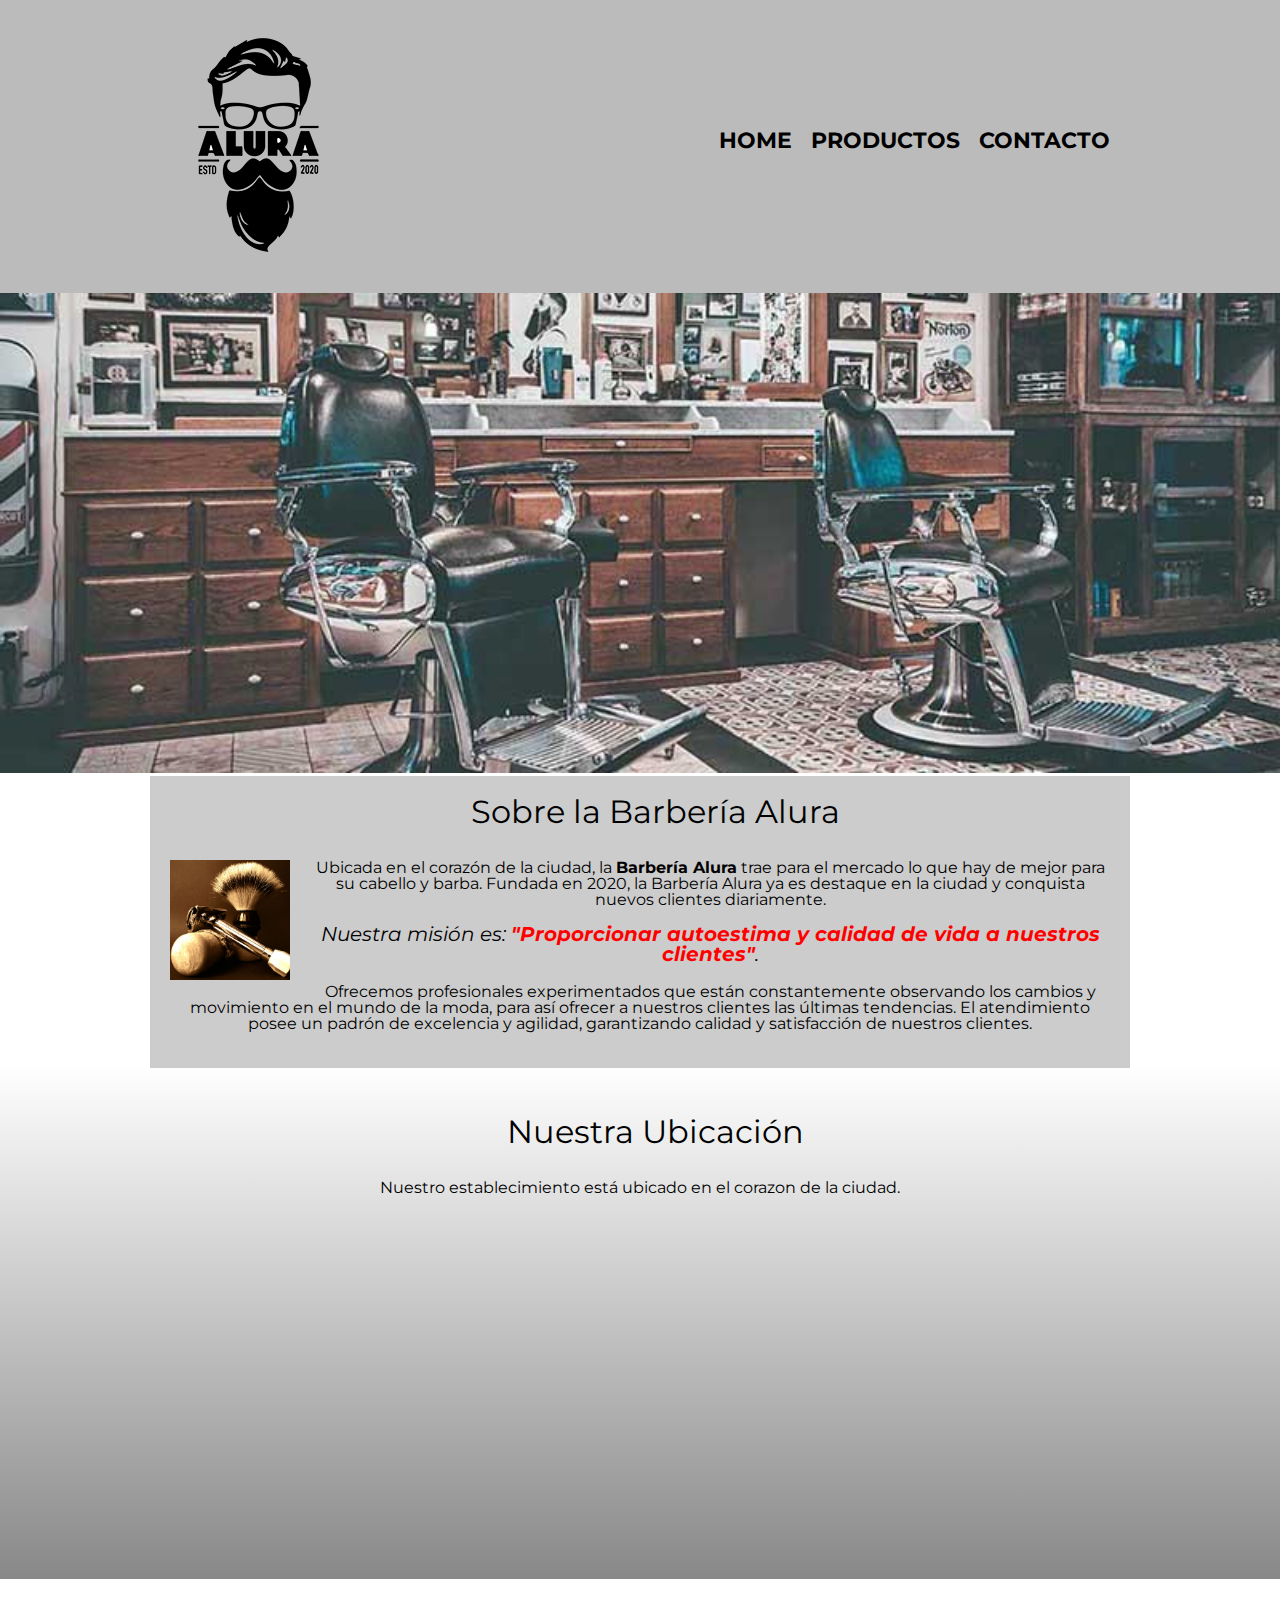
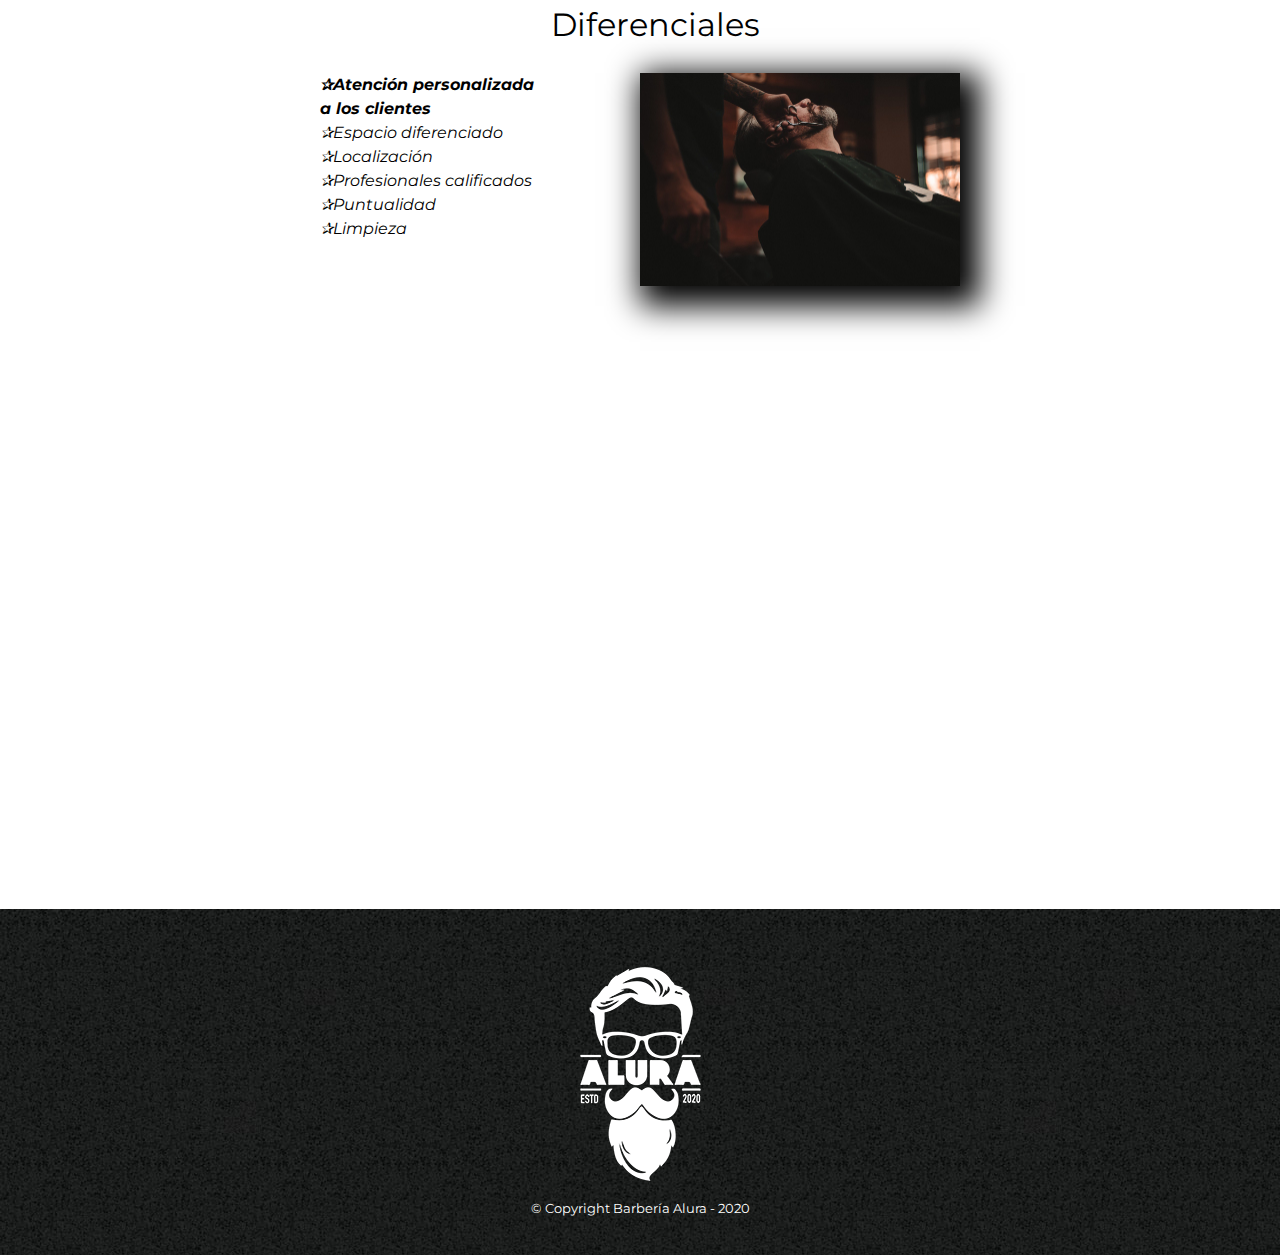
<file: index.html>
<!DOCTYPE html>
<html lang="es">
    <head>

        <meta charset="UTF-8">
        <meta name="viewport" whidth="device-width"> <!--queremos q use y adapte la pagina a moviles tambien-->
        <title>Barbería Alura</title>
        <link rel="stylesheet" href="css/reset.css">
        <!-- esto no se debe hacer  -->
        <link rel="stylesheet" href="css/style.css">
        <link rel="stylesheet" href="css/styles.css">
        <link rel="preconnect" href="https://fonts.googleapis.com">
        <link rel="preconnect" href="https://fonts.gstatic.com" crossorigin>
        <link href="https://fonts.googleapis.com/css2?family=Montserrat:wght@300&display=swap" rel="stylesheet">

    </head>

    <body>

        <header> <!--caracteriza el bloque del encabezado-->
            <div class="caja"> <!--Etiqueta para crer bloques-->
                <h1><img src="img/logo.png"></h1>
                <nav>
                    <ul>
                        <li><a href="index.html">Home</a></li>
                        <li><a href="productos.html">Productos</a></li>
                        <li><a href="contacto.html">Contacto</a></li>
                        
                    </ul>
                </nav>
            </div>
        </header>
        <img class="banner" src="img/banner.jpg">
        <main>
            <section class="principal">

                <h2 class="titulo-principal">Sobre la Barbería Alura</h2>

                <img class="utensilios" src="img/utensilios.jpg" alt="utensilios de un barbero">

                <p>Ubicada en el corazón de la ciudad, la <strong>Barbería Alura</strong> trae para el mercado lo que hay de mejor para su cabello y barba. Fundada en 2020, la Barbería Alura ya es destaque en la ciudad y conquista nuevos clientes diariamente.</p>
        
                <p id="mision"><em>Nuestra misión es: <strong>"Proporcionar autoestima y calidad de vida a nuestros clientes"</strong>.</em></p>
        
                <p>Ofrecemos profesionales experimentados que están constantemente observando los cambios y movimiento en el mundo de la moda, para así ofrecer a nuestros clientes las últimas tendencias. El atendimiento posee un padrón de excelencia y agilidad, garantizando calidad y satisfacción de nuestros clientes.</p>
            </section>
                
            <section class="mapa">
                <h3 class="titulo-principal">Nuestra Ubicación</h3>
                <p>Nuestro establecimiento está ubicado en el corazon de la ciudad.</p>
                
                <div class="mapa-contenido">
                    <iframe src="https://www.google.com/maps/embed?pb=!1m18!1m12!1m3!1d34784.869470159!2d-46.65499870427411!3d-23.593248407555798!2m3!1f0!2f0!3f0!3m2!1i1024!2i768!4f13.1!3m3!1m2!1s0x94ce5a2b2ed7f3a1%3A0xab35da2f5ca62674!2sCaelum%20-%20Education%20and%20Innovation!5e0!3m2!1ses-419!2sbr!4v1602972945026!5m2!1ses-419!2sbr" width="100%" height="300" frameborder="0" style="border:0;" allowfullscreen="" aria-hidden="false" tabindex="0"></iframe>
                </div>
                
            </section>
    
            <section class="diferenciales">

                <h3 class="titulo-principal">Diferenciales</h3>

                <div class="contenido-diferenciales">
                    <ul class="lista-diferenciales">
                        <li class="items">Atención personalizada a los clientes</li>
                        <li class="items">Espacio diferenciado</li>
                        <li class="items">Localización</li>
                        <li class="items">Profesionales calificados</li>
                        <li class="items">Puntualidad</li>
                        <li class="items">Limpieza</li>
                    </ul><img src="img/diferenciales.jpg" class="imagen-diferenciales">
                </div>
                <div class="video">
                    <iframe width="100%" height="315" src="https://www.youtube.com/embed/4Iugf-1Dkqs" title="YouTube video player" frameborder="0" allow="accelerometer; autoplay; clipboard-write; encrypted-media; gyroscope; picture-in-picture" allowfullscreen></iframe>
                </div>
            
            </section>


        </main>

        <!-- cometario solo para subir este cambio ok  -->

        <footer>
            <img src="/img/logo-blanco.png" alt="">
            <p class="copyright">&copy Copyright Barbería Alura - 2020</p>
        </footer>  
        
    </body>
</html>
</file>
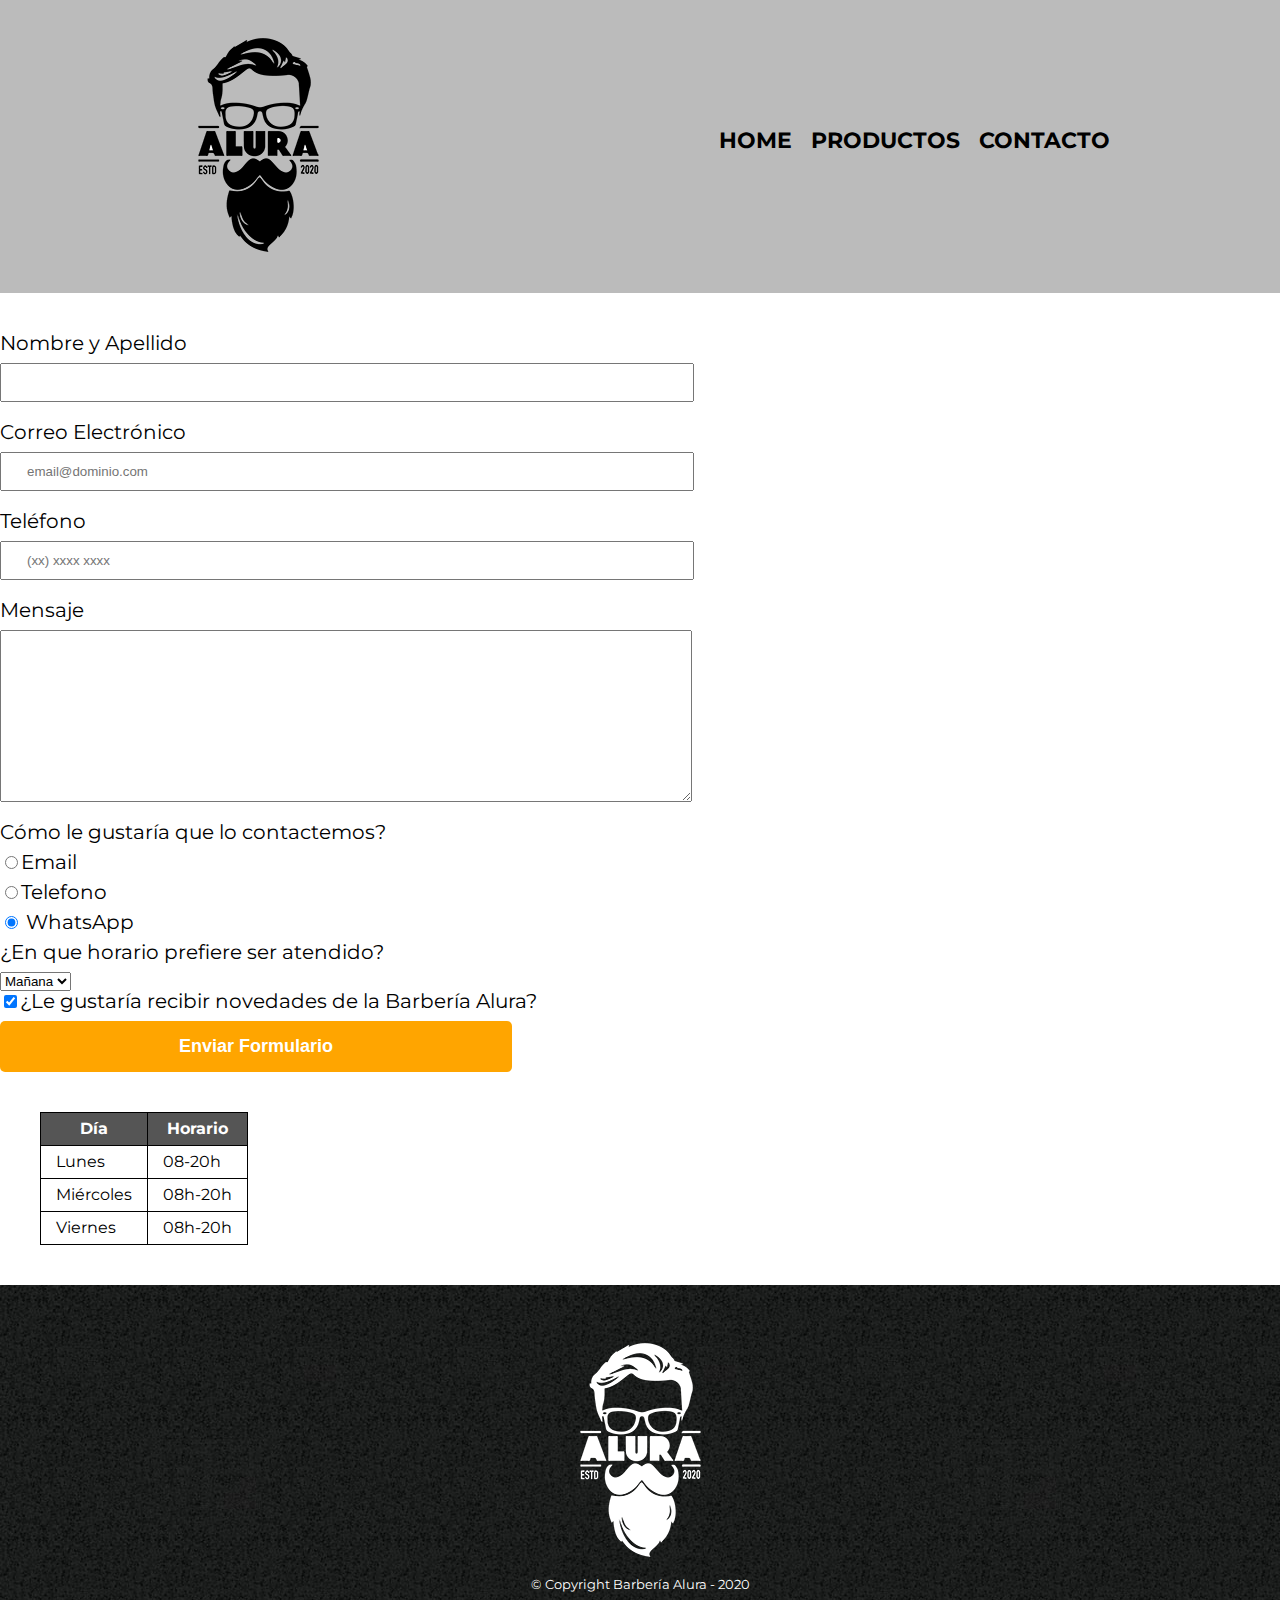
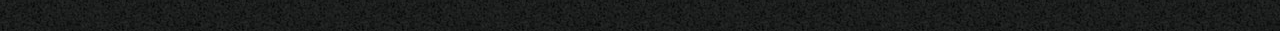
<file: contacto.html>
<!DOCTYPE html>
<html lang="en">
<head>
    <meta charset="UTF-8">
    <meta http-equiv="X-UA-Compatible" content="IE=edge">
    <meta name="viewport" content="width=device-width, initial-scale=1.0">
    <link rel="stylesheet" href="css/reset.css">
    <link rel="stylesheet" href="css/style.css">
    <link href="https://fonts.googleapis.com/css2?family=Montserrat:wght@300&display=swap" rel="stylesheet">

    <title>Contacto-Barbería Alura</title>
</head>
<body>
    <header> <!--caracteriza el bloque del encabezado-->
        <div class="caja"> <!--Etiqueta para crer bloques-->
            <h1><img src="img/logo.png" alt="Logo de la Barbería Alura"></h1>
            <nav>
                <ul>
                    <li><a href="index.html">Home</a></li>
                    <li><a href="productos.html">Productos</a></li>
                    <li><a href="contacto.html">Contacto</a></li>
                    
                </ul>
            </nav>
        </div>
    </header>
    <main>
        <form> <!--marca formulario-->
            <label for="nombreapellido">Nombre y Apellido</label> 
            <input type="text" id="nombreapellido" class="input-padron" required> <!--crea caja de texto para ingresar datos-->

            <label for="correoelectronico">Correo Electrónico</label> 
            <input type="email" id="correoelectronico" class="input-padron" required placeholder="email@dominio.com"> <!--crea caja de texto para ingresar datos-->

            <label for="telefono">Teléfono</label> 
            <input type="tel" id="telefono" class="input-padron" required placeholder="(xx) xxxx xxxx"> <!--crea caja de texto para ingresar datos-->

            <label for="mensaje">Mensaje</label>
            <textarea name="" id="mensaje" cols="70" rows="10" class="input-padron" required></textarea>

            <fieldset> 
                <legend>Cómo le gustaría que lo contactemos?</legend>

                <label for="radio-email"><input type="radio" name="contacto" value="email" id="radio-email">Email</label>
                
    
                <label for="radio-telefono"><input type="radio" name="contacto" value="telefono" id="radio-telefono">Telefono</label>
                
    
                <label for="radio-whatsapp"><input type="radio" name="contacto" value="whatsapp" id="radio-whatsapp" checked> <!--name contacto para seleccionar un solo radio-->WhatsApp</label>
                
            </fieldset>
            <fieldset> <!--datos que referencian a un mismo conjunto de datos-->
                <legend>¿En que horario prefiere ser atendido?</legend>
                <select>
                    <option>Mañana</option>
                    <option>Tarde</option>
                    <option>Noche</option>
                </select>
            
                
            </fieldset>

            <label class="checkbox"><input type="checkbox" checked>¿Le gustaría recibir novedades de la Barbería Alura?</label>
            

            <input type="submit" value="Enviar Formulario" class="enviar">
        </form>
        
        <table>

            <thead> 
                <tr>
                    <th>Día</th>
                    <th>Horario</th> 
                </tr>
            </thead>

            <tbody>                 <tr>
                    <td>Lunes</td>
                    <td>08-20h</td>  
                </tr>
    
                <tr>
                    <td>Miércoles</td>
                    <td>08h-20h</td>  
                </tr>
    
                <tr>
                    <td>Viernes</td>
                    <td>08h-20h</td>  
                </tr>
            </tbody>

            
        </table>
    </main>
    <footer>
        <img src="img/logo-blanco.png" alt="Logo de la Barbería Alura">
        <p class="copyright">&copy Copyright Barbería Alura - 2020</p>
    </footer>
</body>

</html>

<!--
    A crear una tabla HTML.
La etiqueta table, representa la tabla.
La etiqueta tr, representa la fila de la tabla.
La etiqueta td, representa la celda de la tabla.
La etiqueta thead, representa el encabezado de la tabla.
La etiqueta tbody, representa el cuerpo de la tabla.
La etiqueta th, representa la celda del encabezado de la tabla.
La etiqueta tfoot, representa el pie de página de la tabla.
-->
</file>
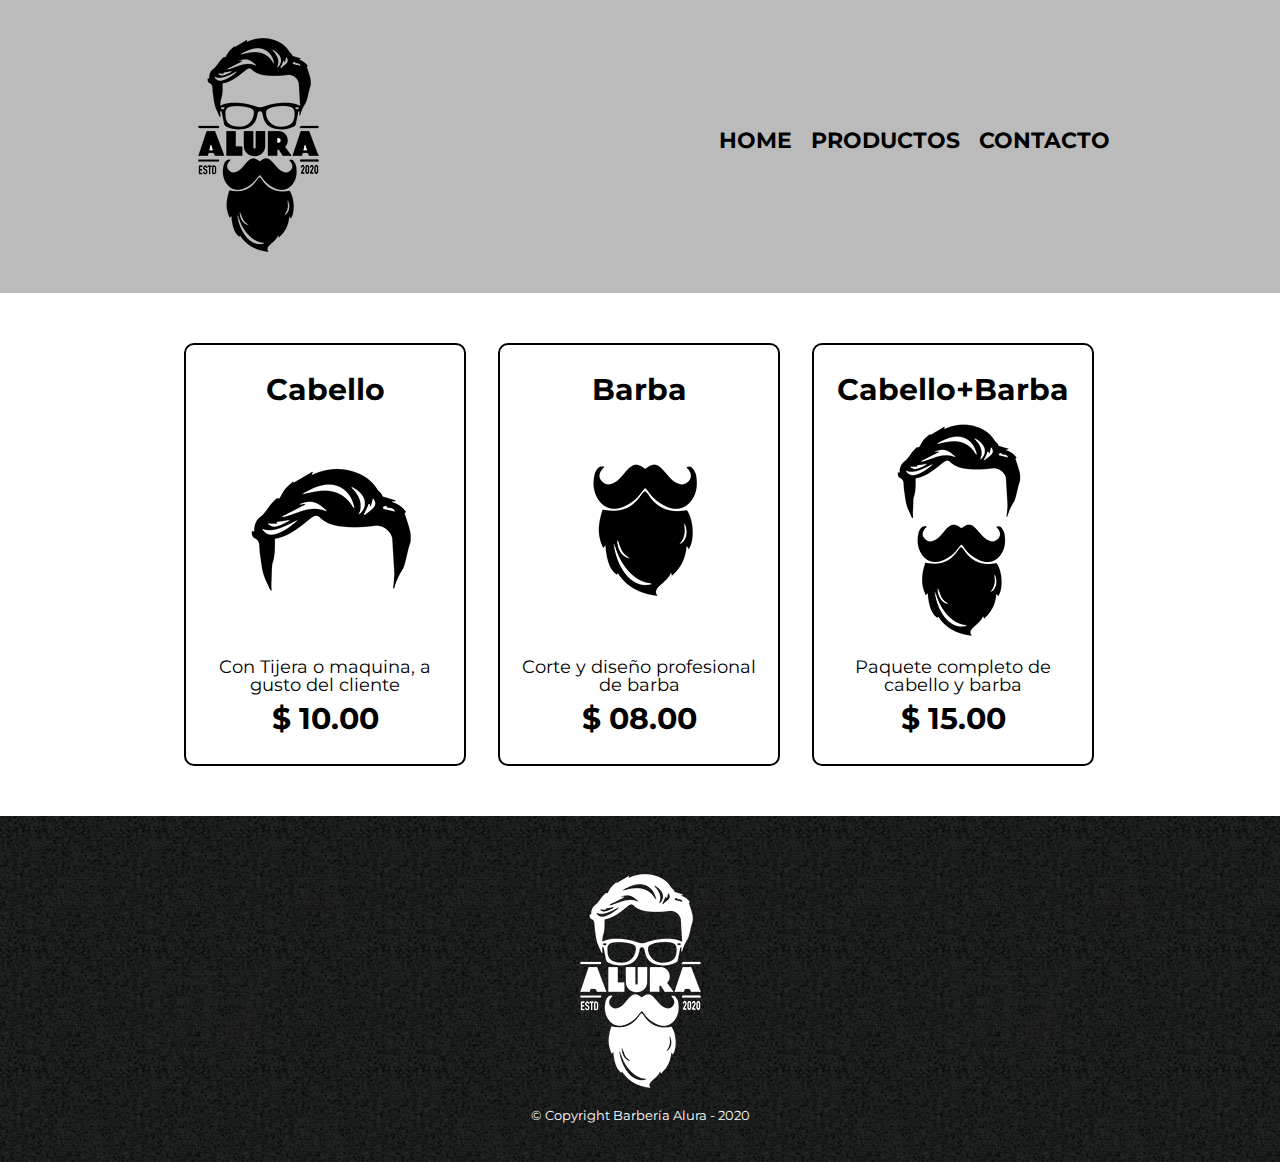
<file: productos.html>
<!DOCTYPE html>
<html lang="en">
<head>
    <meta charset="UTF-8">
    <meta http-equiv="X-UA-Compatible" content="IE=edge">
    <meta name="viewport" content="width=device-width, initial-scale=1.0">
    <link rel="stylesheet" href="/css/reset.css">
    <link rel="stylesheet" href="/css/style.css">
    <link href="https://fonts.googleapis.com/css2?family=Montserrat:wght@300&display=swap" rel="stylesheet">

    <title>Productos-Barberia Alura</title>
</head>
<body>
    <header> <!--caracteriza el bloque del encabezado-->
        <div class="caja"> <!--Etiqueta para crer bloques-->
            <h1><img src="/img/logo.png"></h1>
            <nav>
                <ul>
                    <li><a href="/index.html">Home</a></li>
                    <li><a href="/productos.html">Productos</a></li>
                    <li><a href="/contacto.html">Contacto</a></li>
                    
                </ul>
            </nav>
        </div>
    </header>
    <main> <!--contenido ppal de la pagina-->
        <ul class="productos">
            <li>
                <h2>Cabello</h2>
                <img src="/img/cabello.jpg" alt="">
                <p class="producto-descripcion">Con Tijera o maquina, a gusto del cliente</p>
                <p class="producto-precio">$ 10.00</p>
            </li>
            <li>
                <h2>Barba</h2>
                <img src="/img/barba.jpg" alt="">
                <p class="producto-descripcion">Corte y diseño profesional de barba</p>
                <p class="producto-precio">$ 08.00</p>
            </li>
            <li>
                <h2>Cabello+Barba</h2>
                <img src="/img/cabello+barba.jpg" alt="">
                <p class="producto-descripcion">Paquete completo de cabello y barba</p>
                <p class="producto-precio">$ 15.00</p>
            </li>
        </ul>

    </main>
    <footer>
        <img src="/img/logo-blanco.png" alt="">
        <p class="copyright">&copy Copyright Barbería Alura - 2020</p>
    </footer>
</body>

</html>
</file>
<file: css/style.css>
body {
    font-family: 'Montserrat', sans-serif;
}

header {
    background-color: #bbbbbb;
    padding: 20px 0;
}

.caja {
    width: 940px;
    position: relative;
    margin: 0 auto; /*alinea el bloque al centro*/
}
nav{
    position: absolute;
    top: 110px;
    right: 0px;

}
nav li {
    display: inline;
    margin: 0 0 0 15px; /*parametros de espacio entre palabras.*/
}

nav a {
    text-transform: uppercase;
    color: #000000;
    font-weight: bold; /* texto en negrita*/
    font-size: 22px;
    text-decoration: none;
}

nav a:hover{ /*captura movimiento del mouse en los links y los cambia de color*/ 
    color: #c68c19;
    text-decoration: underline;
}
.productos {
    width: 940px;
    margin: 0 auto;
    padding: 50px;
}
.productos li {
    display: inline-block; /*ajusta el tamaño en altura y largo*/
    text-align: center;
    width: 30%;
    vertical-align: top;
    margin: 0 1.5%;
    padding: 30px 20px; /* aumenta el tamaño interno, aumento el contenido*/
    box-sizing: border-box; /*configura el limite de espacio definido*/
    border: 2px solid #000000;
    border-radius: 10px;
}

.productos li:hover{
    border-color: #c68c19;
}

.productos li:active {
    border-color: #088c19;
}

.productos h2 {
    font-size: 30px;
    font-weight: bold;
}

.productos li:hover h2 {/* aumenta el tamaño del border al pasar el mouse por encima del elemento*/
    font-size: 33px;
}
.producto-descripcion {
    font-size: 18px;

}

.producto-precio {
    font-size: 30px;
    font-weight: bold;
    margin-top: 10px;

}

footer {
    text-align: center;
    background-image: url("https://johahm.github.io/Barberia/img/bg.jpg");
    padding: 40px;
}
.copyright {
    color: #ffffff;
    font-size: 13px;
}

form{
    margin: 40px 0;
}

form label, form legend{
    display: block;
    font-size: 20px;
    margin: 0 0 10px;
}

.input-padron{
    display: block;
    margin: 0 0 20px;
    padding: 10px 25px; /*espacio entre el borde y contenido*/
    width: 50%;  /*espacio de caracteres en el cuadro */
}

.checkboks {
    margin: 20px 0;
}

.enviar {
    width: 40%;
    padding: 15px 0;
    font-size: 18px;
    font-weight: bold;
    color: white;
    background: orange;
    border:none;
    border-radius: 5px;
    transition: 1s all ;
    cursor: pointer;
}

.enviar:hover {
    background: darkorange;
    transform: scale(1.1);

}

table {
    margin: 40px 40px; /*espacio de respiro entre los bloques*/
}

thead{
    background: #555555;
    color: white;
    font-weight: bold;

}

td, th{
    border: 1px solid #000000;
    padding: 8px 15px;
}

/*Aqui inicia el css para nuestra home*/

.banner {
    width: 100%;
}

.principal {
    padding: 3em 0;
    background: #FEFEFE;
    width: 940px;
    margin: 0 auto;
}
.titulo-principal {
    text-align: center;
    font-size: 2em;
    margin: 0 0 1em;
    clear: left;/*la imagen solo aplica para el bloque, no altera los titulos*/
}
/*
.titulo-pricipal::first-letter {
    font-weight: bold;  pseudo-elementos
}
.titulo-principal::before {
    content: "[";
}

.titulo-principal::after {
    content: "]";
}
p::first-line{
    font-style: italic;
} */
.principal p {
    margin: 0 0 1em;
}

.principal strong {
    font-weight: bold;
}
.principal em {
    font-style: italic;
}

.utensilios {
    width: 120px;
    float: left; /*imagen redondea el texto*/
    margin: 0 20px 20px 0;/*superior, derecha, inferior, izquierda*/
}
.mapa {
    padding: 3em 0;
    background: linear-gradient(#fefefe, #888888) /*45deg para colocar los colores verticales, 50%despues del color, radial-gradient*/
}
.mapa p {
    margin: 0 0 2em;
    text-align: center;
}
.mapa-contenido {
    width: 940px;
    margin: 0 auto;
}
.items:before{
    content:"✰" /*unicode para buscar modelos de iconos*/
}
.diferenciales {
    padding: 3em 0;
    background: #888888;
}
.contenido-diferenciales {
    width: 640px;
    margin: 0 auto;

        
}

.lista-diferenciales {
    width: 35%;
    display: inline-block;
    vertical-align: top;
    list-style: none; /*quita los puntos de la lista */
}
.items {
    line-height: 1.5;
}

.items:first-child{ /* pinta de negrito la primera fila de la lista*/
    font-weight: bold;
}
.imagen-diferenciales {
    width: 50%;
    transition: 400ms;
    box-shadow: 10px 10px 30px 10px black;/* configuracion de la sombra de la imagen, text-sadwon para texto. en google box shadom css generator mozzilla para probar online */
    float: right;
    
}
.imagen-diferenciales:hover{
    opacity: 50%;
}

.video {
    width: 560px;
    margin: 150px auto;
    padding: 10px;
}

@media screen and (max-width:480px) { 
    h1, h2 nav, p {
        text-align : center;
    }
    nav, h1, h2, footer {
        position: static;
    }
.caja, .principal, .mapa-contenido, .contenido-diferenciales, .video{
width: auto; 
}

.lista-diferenciales, .imagen-diferenciales {
    width: 100%;
}
.productos,.producto-descripcion, .producto-precio{
    width:100%;
}
}

/* aplica para los hijos de los parrafos
main > p {
    color: red; img + p para seleccionar el fondo de color a un parrafo. img ~~ p para colorcar color a todos los parrafos despues de la imagen. pero si queremos que uno en especial no lleve ese color, seria la clase con p:not(y aca el ide de ese parrafo). luego llaves y color para ese parrafo
    otro ::
    <h2>
<section>
    <h2>
    <p>
    <p>
    <h2>
</section> para selecciona el ultimo seria (section > p + h2
El último h2 es hijo directo de la section y hermano del p.)
}*/

/*Tanto el float:left como el float: right sirven para que el elemento se destaque en la pantalla, la superficie del elemento continúa siendo utilizada y los otros elementos de texto o elementos en línea se posicionan alrededor de él.*/
</file>
<file: css/styles.css>
.titulo-principal{
    padding-left: 30px;
}
#banner {
    width: 100%;

}

.principal {
    background: #cccccc; 
    padding: 20px; 
}
.titulo-centralizado{
    text-align: center;
    /*border: 10px solid #000000;*/
}
p{
    text-align: center;
    }
em strong{
    color: red;
}

#mision { /*los ID se colocan con #*/
    font-size: 20px;
}


.diferenciales{ /*las clases con punto (.)*/
    background: #ffffff;
    padding: 30px;

}

.items {
    font-style: italic;
}
/*
ul {
    display: inline-block; ocupa solo el espacio del contenido
    vertical-align: top; alinear parte superior 
    width: 20%;
    margin-right: 15%;
}
*/

.imagenDiferenciales {
    width: 50%;
}
</file>
